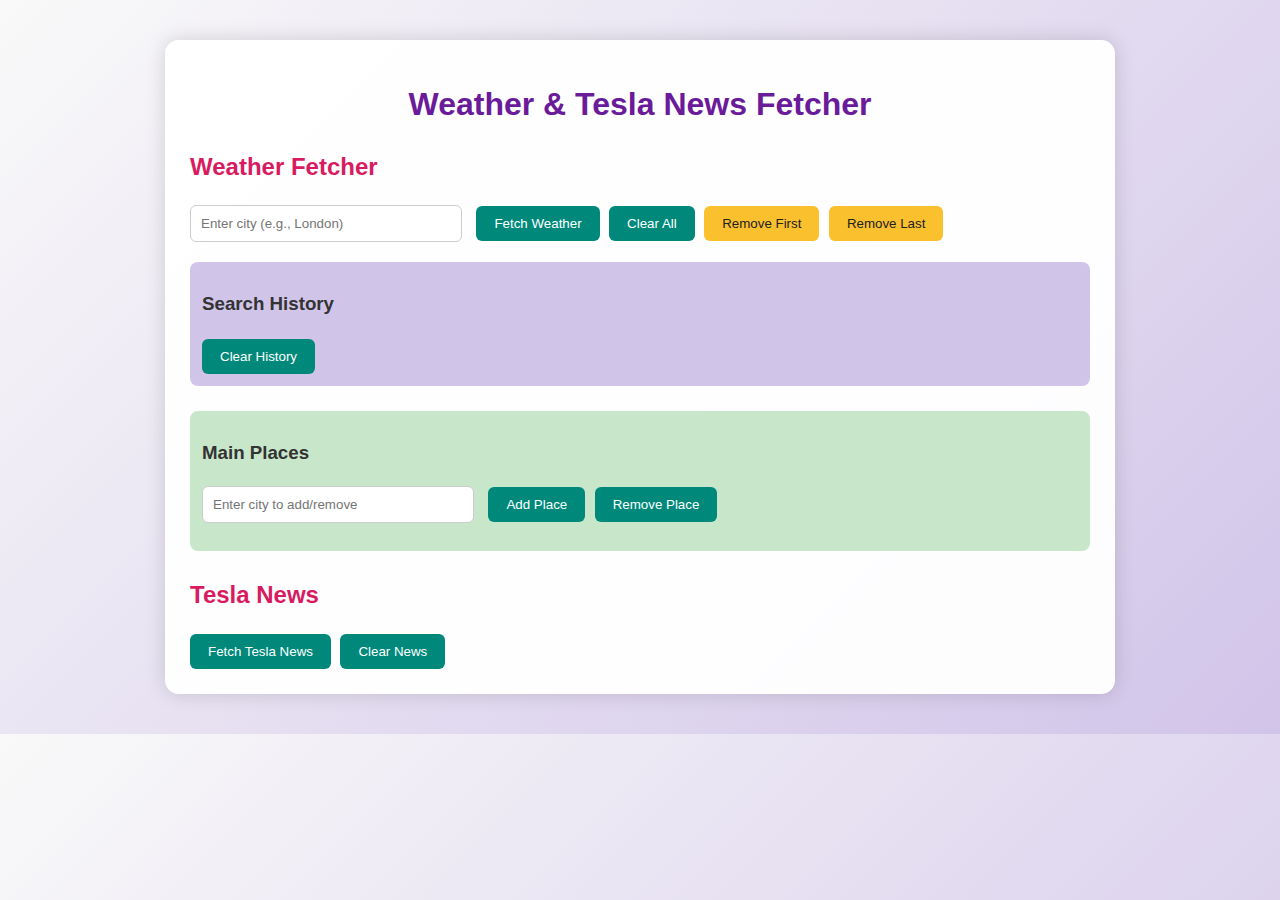
<file: FSD3/project/index.html>
<!DOCTYPE html>
<html lang="en">

<head>
    <meta charset="UTF-8">
    <title>Weather & Tesla News Fetcher</title>
    <link rel="stylesheet" href="style.css">
    <!-- jQuery CDN -->
    <script src="https://code.jquery.com/jquery-3.6.0.min.js"></script>
</head>

<body>
    <div class="container">
        <h1>Weather & Tesla News Fetcher</h1>

        <!-- Weather Section -->
        <section>
            <h2>Weather Fetcher</h2>
            <input type="text" id="cityInput" placeholder="Enter city (e.g., London)">
            <button id="fetchWeatherBtn">Fetch Weather</button>
            <button id="clearWeatherBtn">Clear All</button>
            <button id="removeFirstBtn">Remove First</button>
            <button id="removeLastBtn">Remove Last</button>

            <div id="weather"></div>

            <!-- Weather Search History -->
            <div id="weatherHistoryContainer">
                <h3>Search History</h3>
                <ul id="weatherHistory"></ul>
                <button id="clearHistoryBtn">Clear History</button>
            </div>

            <!-- Main Places -->
            <div id="mainPlacesContainer">
                <h3>Main Places</h3>
                <input type="text" id="mainPlaceInput" placeholder="Enter city to add/remove">
                <button id="addMainPlaceBtn">Add Place</button>
                <button id="removeMainPlaceBtn">Remove Place</button>
                <ul id="mainPlacesList"></ul>
            </div>
        </section>

        <!-- Tesla News Section -->
        <section>
            <h2>Tesla News</h2>
            <button id="fetchNewsBtn">Fetch Tesla News</button>
            <button id="clearNewsBtn">Clear News</button>
            <div id="news"></div>
        </section>
    </div>

    <script src="script.js"></script>
</body>

</html>
</file>
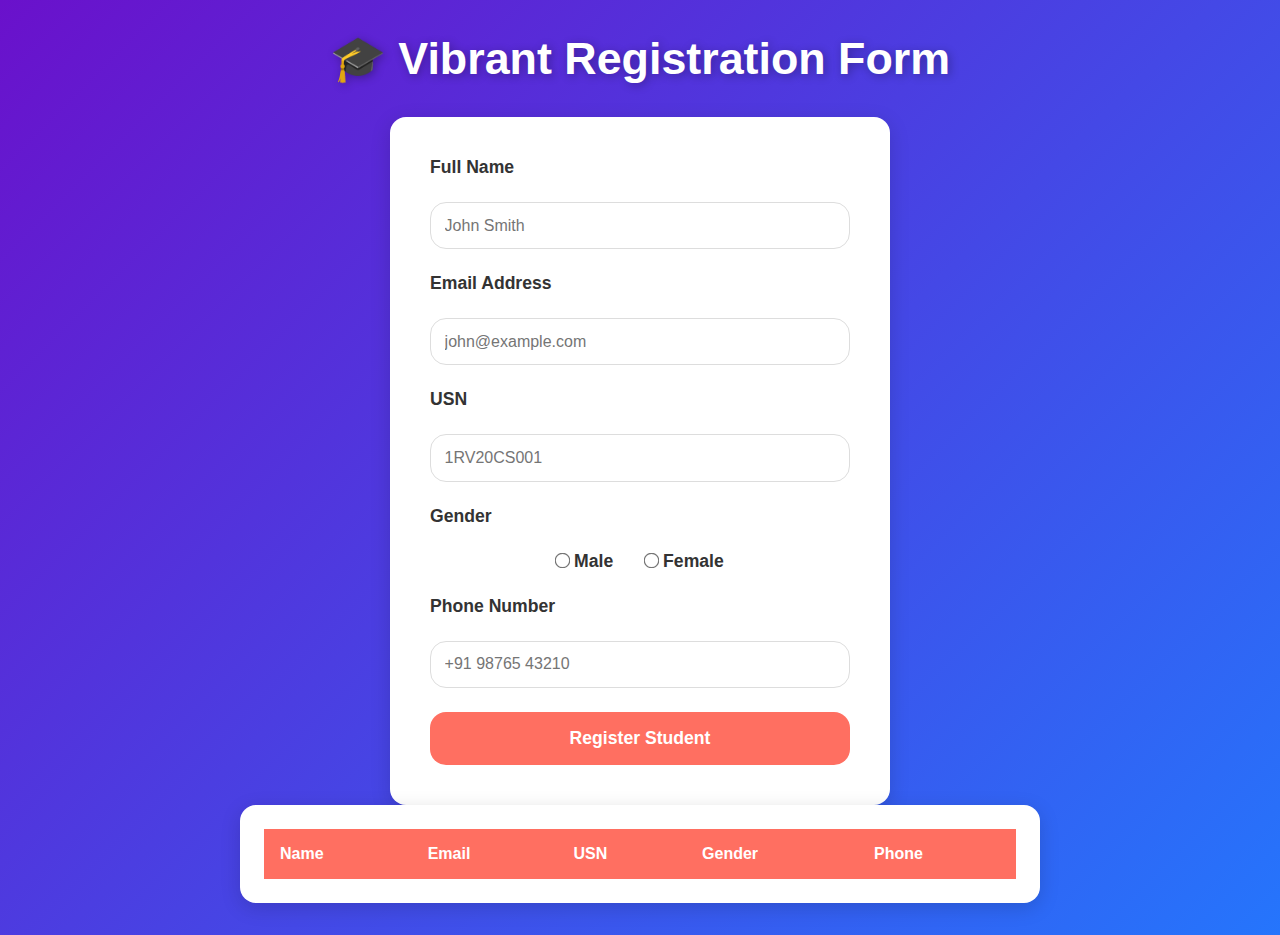
<file: FSD1/frontend/form.html>
<!DOCTYPE html>
<html lang="en">

<head>
    <meta charset="UTF-8">
    <meta name="viewport" content="width=device-width, initial-scale=1.0">
    <title>Vibrant Student Registration</title>
    <style>
        :root {
            --primary: #ff6f61;
            --accent: #6a11cb;
            --bg-gradient: linear-gradient(135deg, #6a11cb 0%, #2575fc 100%);
            --card-bg: #ffffff;
            --text: #333;
            --shadow: 0 5px 20px rgba(0, 0, 0, 0.15);
            --radius: 1rem;
        }

        * {
            box-sizing: border-box;
            margin: 0;
            padding: 0;
        }

        body {
            font-family: 'Poppins', sans-serif;
            background: var(--bg-gradient);
            color: var(--text);
            min-height: 100vh;
            display: flex;
            flex-direction: column;
            align-items: center;
            justify-content: center;
            padding: 2rem;
        }

        h1 {
            color: #fff;
            font-size: 2.8rem;
            margin-bottom: 2rem;
            text-shadow: 2px 2px 10px rgba(0, 0, 0, 0.3);
        }

        .form-card {
            background: var(--card-bg);
            padding: 2.5rem;
            border-radius: var(--radius);
            box-shadow: var(--shadow);
            width: 100%;
            max-width: 500px;
            text-align: center;
        }

        form {
            display: flex;
            flex-direction: column;
            gap: 1.5rem;
        }

        label {
            font-weight: 600;
            font-size: 1.1rem;
            text-align: left;
        }

        input[type="text"],
        input[type="email"],
        input[type="tel"] {
            padding: 0.85rem;
            border-radius: var(--radius);
            border: 1px solid #ddd;
            font-size: 1rem;
            width: 100%;
            transition: border-color 0.3s ease;
        }

        input:focus {
            border-color: var(--primary);
            outline: none;
        }

        .gender-group {
            display: flex;
            justify-content: center;
            gap: 2rem;
            align-items: center;
        }

        .gender-group input {
            width: auto;
            transform: scale(1.2);
            cursor: pointer;
        }

        button {
            background: var(--primary);
            color: #fff;
            padding: 1rem;
            border: none;
            border-radius: var(--radius);
            font-size: 1.1rem;
            font-weight: bold;
            cursor: pointer;
            transition: background 0.3s ease, transform 0.2s ease;
        }

        button:hover {
            background: var(--accent);
            transform: translateY(-3px);
        }

        .table-card {
            background: var(--card-bg);
            padding: 1.5rem;
            border-radius: var(--radius);
            box-shadow: var(--shadow);
            overflow-x: auto;
            width: 100%;
            max-width: 800px;
        }

        table {
            width: 100%;
            border-collapse: collapse;
            min-width: 600px;
        }

        th {
            background: var(--primary);
            color: #fff;
            padding: 1rem;
            font-weight: bold;
            text-align: left;
        }

        td {
            padding: 0.9rem;
            border-bottom: 1px solid #ddd;
        }

        tbody tr:nth-child(even) {
            background: #f9f9f9;
        }

        tbody tr:hover {
            background: #ffe7f1;
        }

        @media (max-width: 600px) {
            .gender-group {
                flex-direction: column;
                align-items: center;
            }
        }
    </style>
</head>

<body>
    <h1>🎓 Vibrant Registration Form</h1>

    <div class="form-card">
        <form id="registrationForm">
            <label for="name">Full Name</label>
            <input type="text" id="name" name="name" placeholder="John Smith" required>

            <label for="email">Email Address</label>
            <input type="email" id="email" name="email" placeholder="john@example.com" required>

            <label for="usn">USN</label>
            <input type="text" id="usn" name="usn" placeholder="1RV20CS001" required>

            <label>Gender</label>
            <div class="gender-group">
                <label><input type="radio" name="gender" value="Male" required> Male</label>
                <label><input type="radio" name="gender" value="Female"> Female</label>
            </div>

            <label for="phone">Phone Number</label>
            <input type="tel" id="phone" name="phone" placeholder="+91 98765 43210" required>

            <button type="submit">Register Student</button>
        </form>
    </div>

    <div class="table-card">
        <table id="studentTable">
            <thead>
                <tr>
                    <th>Name</th>
                    <th>Email</th>
                    <th>USN</th>
                    <th>Gender</th>
                    <th>Phone</th>
                </tr>
            </thead>
            <tbody>
                <!-- Registered students will appear here -->
            </tbody>
        </table>
    </div>

    <script>
        const form = document.getElementById('registrationForm');
        const tableBody = document.querySelector('#studentTable tbody');

        form.addEventListener('submit', function (e) {
            e.preventDefault();

            const name = document.getElementById('name').value;
            const email = document.getElementById('email').value;
            const usn = document.getElementById('usn').value;
            const gender = document.querySelector('input[name="gender"]:checked').value;
            const phone = document.getElementById('phone').value;

            const row = document.createElement('tr');
            row.innerHTML = `
                <td>${name}</td>
                <td>${email}</td>
                <td>${usn}</td>
                <td>${gender}</td>
                <td>${phone}</td>
            `;

            tableBody.appendChild(row);
            form.reset();
        });
    </script>
</body>

</html>
</file>
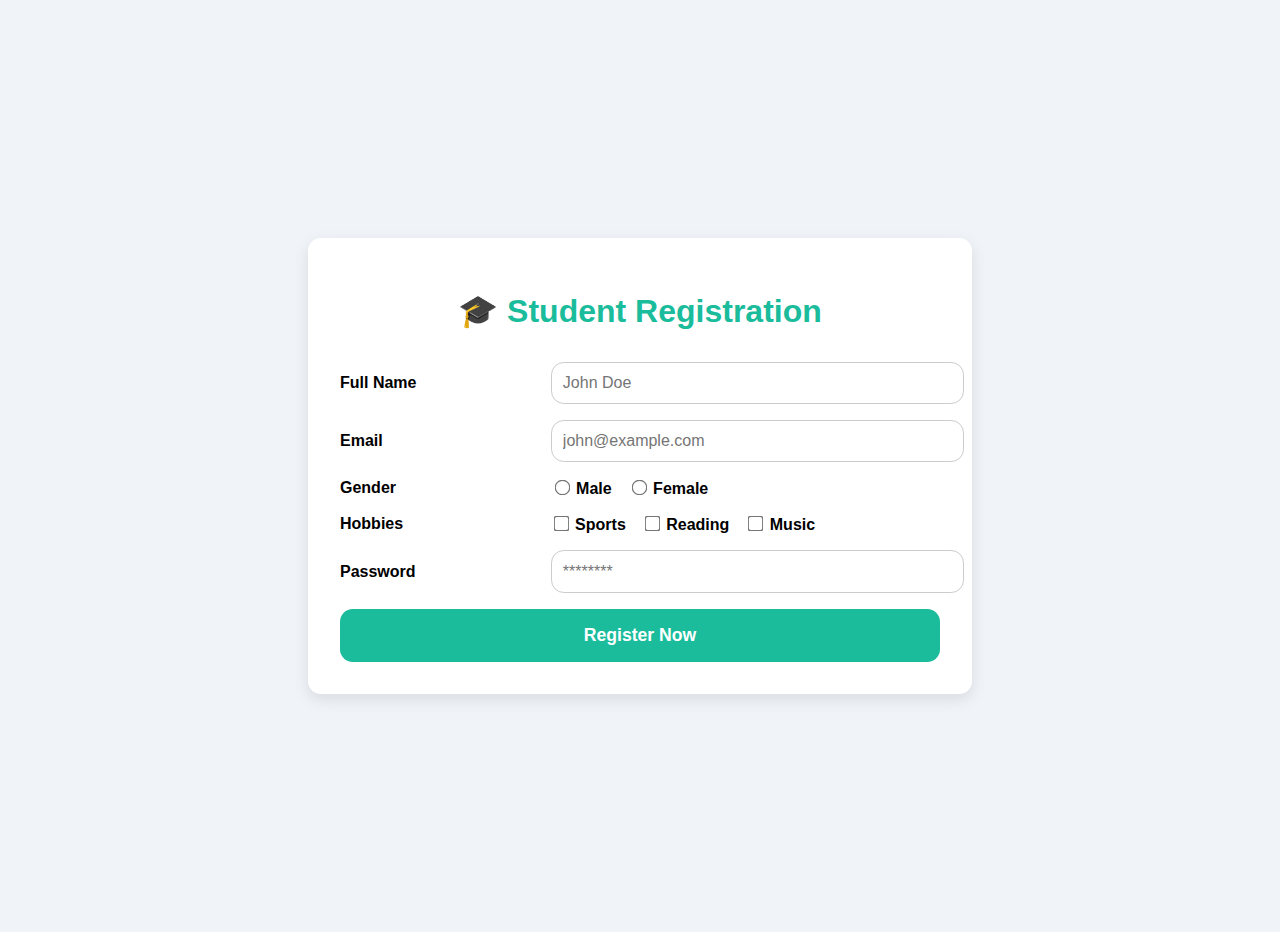
<file: FSD1/frontend/form1.html>
<!DOCTYPE html>
<html lang="en">

<head>
    <meta charset="UTF-8">
    <meta name="viewport" content="width=device-width, initial-scale=1.0">
    <title>Student Registration Form</title>

    <style>
        :root {
            --primary: #1abc9c;
            --accent: #3498db;
            --bg: #f0f4f8;
            --card-bg: #ffffff;
            --text: #333;
            --shadow: 0 5px 15px rgba(0, 0, 0, 0.1);
            --radius: 0.8rem;
            --gap: 1rem;
        }

        body {
            font-family: 'Arial', sans-serif;
            background: var(--bg);
            display: flex;
            justify-content: center;
            align-items: center;
            min-height: 100vh;
            margin: 0;
            padding: 1rem;
        }

        h1 {
            text-align: center;
            color: var(--primary);
            margin-bottom: 2rem;
        }

        .form-container {
            background: var(--card-bg);
            padding: 2rem;
            border-radius: var(--radius);
            box-shadow: var(--shadow);
            max-width: 600px;
            width: 100%;
        }

        .form-grid {
            display: grid;
            grid-template-columns: 1fr 2fr;
            grid-gap: var(--gap);
            align-items: center;
        }

        label {
            font-weight: bold;
            font-size: 1rem;
        }

        input[type="text"],
        input[type="email"],
        input[type="password"] {
            padding: 0.7rem;
            border-radius: var(--radius);
            border: 1px solid #ccc;
            width: 100%;
            font-size: 1rem;
            transition: border-color 0.3s ease;
        }

        input:focus {
            border-color: var(--primary);
            outline: none;
        }

        .gender-group,
        .hobbies-group {
            display: flex;
            gap: 1rem;
        }

        .gender-group input,
        .hobbies-group input {
            transform: scale(1.2);
            cursor: pointer;
        }

        .submit-btn {
            grid-column: span 2;
            background: var(--primary);
            color: #fff;
            padding: 1rem;
            border: none;
            border-radius: var(--radius);
            font-size: 1.1rem;
            cursor: pointer;
            font-weight: bold;
            transition: background 0.3s ease, transform 0.2s ease;
        }

        .submit-btn:hover {
            background: var(--accent);
            transform: translateY(-3px);
        }

        @media (max-width: 600px) {
            .form-grid {
                grid-template-columns: 1fr;
            }

            .submit-btn {
                grid-column: span 1;
            }
        }
    </style>
</head>

<body>

    <div class="form-container">
        <h1>🎓 Student Registration</h1>

        <form class="form-grid">
            <label for="name">Full Name</label>
            <input type="text" id="name" name="name" placeholder="John Doe" required>

            <label for="email">Email</label>
            <input type="email" id="email" name="email" placeholder="john@example.com" required>

            <label>Gender</label>
            <div class="gender-group">
                <label><input type="radio" name="gender" value="Male" required> Male</label>
                <label><input type="radio" name="gender" value="Female"> Female</label>
            </div>

            <label>Hobbies</label>
            <div class="hobbies-group">
                <label><input type="checkbox" name="hobbies" value="Sports"> Sports</label>
                <label><input type="checkbox" name="hobbies" value="Reading"> Reading</label>
                <label><input type="checkbox" name="hobbies" value="Music"> Music</label>
            </div>

            <label for="password">Password</label>
            <input type="password" id="password" name="password" placeholder="********" required>

            <button type="submit" class="submit-btn">Register Now</button>
        </form>
    </div>

</body>

</html>
</file>
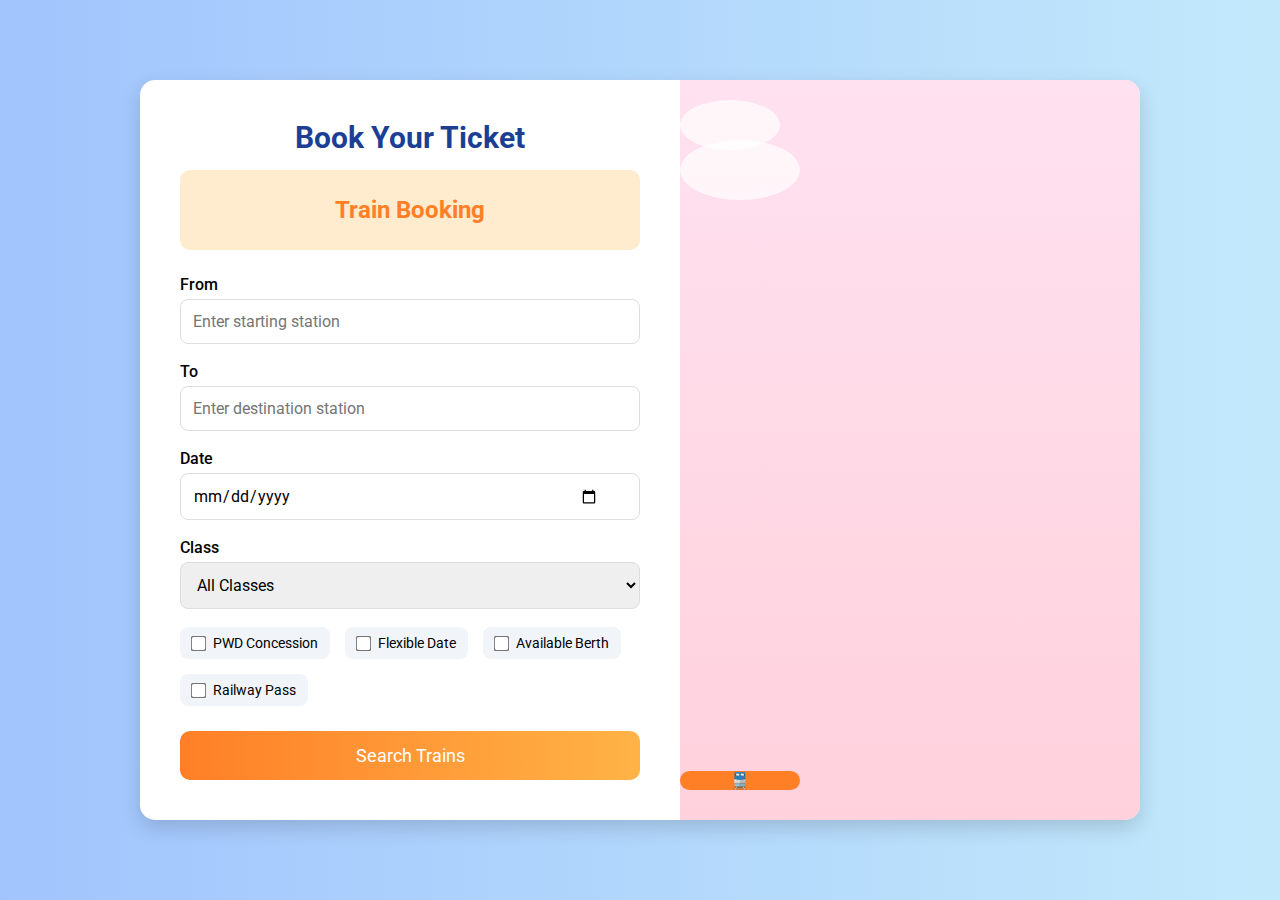
<file: FSD1/frontend/irctc.html>
<!DOCTYPE html>
<html lang="en">
<head>
<meta charset="UTF-8">
<meta name="viewport" content="width=device-width, initial-scale=1.0">
<title>Train Ticket Booking</title>
<link href="https://fonts.googleapis.com/css2?family=Roboto:wght@400;700&display=swap" rel="stylesheet">
<style>
    * {box-sizing: border-box;margin: 0;padding: 0;font-family: 'Roboto', sans-serif;}
    body {
        background: linear-gradient(to right, #a1c4fd, #c2e9fb);
        display: flex; justify-content: center; align-items: center; min-height: 100vh; padding: 20px;
        overflow-x: hidden;
    }
    .container {
        display: flex;
        background-color: #ffffff;
        border-radius: 15px;
        box-shadow: 0 8px 20px rgba(0,0,0,0.15);
        overflow: hidden;
        max-width: 1000px;
        width: 100%;
        position: relative;
    }
    .form-section {
        flex: 1;
        padding: 40px;
        z-index: 2;
        position: relative;
    }
    .form-section h1 {color: #1c3f94; margin-bottom: 15px; font-size: 30px; text-align: center;}
    .banner {width: 100%; border-radius: 10px; overflow: hidden; margin-bottom: 25px; background-color: #ffebcd; height: 80px; display:flex; align-items:center; justify-content:center;}
    .banner span {font-size: 24px; font-weight:bold; color:#ff7f27;}
    .form-group {position: relative; margin-bottom: 18px;}
    .form-group label {display: block; font-weight: 500; margin-bottom: 5px;}
    .form-group input, .form-group select {
        width: 100%; padding: 12px 40px 12px 12px;
        border: 1px solid #ddd; border-radius: 8px; font-size: 16px; outline: none;
        transition: all 0.3s;
    }
    .form-group input:focus, .form-group select:focus {
        border-color: #1c3f94;
        box-shadow: 0 0 5px rgba(28,63,148,0.3);
    }
    .form-group img.icon {
        position: absolute; right: 12px; top: 36px; width: 20px; opacity: 0.6;
    }
    .form-checkbox-group {display: flex; flex-wrap: wrap; gap: 15px; margin-bottom: 25px;}
    .form-checkbox-group label {
        display: flex; align-items: center; gap: 8px; font-size: 14px;
        background-color: #f1f5f9; padding: 8px 12px; border-radius: 8px; cursor: pointer;
        transition: all 0.3s;
    }
    .form-checkbox-group input {transform: scale(1.2); cursor: pointer;}
    .form-checkbox-group label:hover {background-color: #e0f2ff;}
    .btn {
        display: block; width: 100%; padding: 14px 0;
        background: linear-gradient(to right, #ff7f27, #ffb347);
        color: #fff; border: none; border-radius: 10px; font-size: 18px; cursor: pointer;
        transition: all 0.3s; text-align: center;
    }
    .btn:hover {
        background: linear-gradient(to right, #ffb347, #ff7f27);
        box-shadow: 0 5px 15px rgba(255,127,39,0.4);
    }

    /* Right section with colors and animations */
    .image-section {
        flex: 1;
        background: linear-gradient(to top, #ffd1dc, #ffe1f0);
        position: relative;
        overflow: hidden;
    }
    .train {
        position: absolute;
        bottom: 30px;
        width: 120px;
        height: auto;
        background-color: #ff7f27;
        border-radius: 10px;
        animation: moveTrain 8s linear infinite;
        display: flex; align-items: center; justify-content: center;
        color:white; font-weight:bold;
    }
    @keyframes moveTrain {
        0% {left: -150px;}
        50% {left: 50%;}
        100% {left: 100%;}
    }

    .image-section .cloud {
        position: absolute;
        top: 20px;
        width: 100px;
        height: 50px;
        background: #fff;
        border-radius: 50%;
        opacity: 0.7;
        animation: moveCloud 20s linear infinite;
    }
    .image-section .cloud:nth-child(2) {top:60px; animation-duration: 25s; width: 120px; height:60px;}
    @keyframes moveCloud {
        0% {left: -120px;}
        100% {left: 110%;}
    }

    @media (max-width: 768px) {
        .container {flex-direction: column;}
        .image-section {height: 250px;}
    }
</style>
</head>
<body>
<div class="container">
    <div class="form-section">
        <h1>Book Your Ticket</h1>
        <div class="banner">
            <span>Train Booking</span>
        </div>

        <div class="form-group">
            <label for="from">From</label>
            <input type="text" id="from" placeholder="Enter starting station"/>
        </div>
        <div class="form-group">
            <label for="to">To</label>
            <input type="text" id="to" placeholder="Enter destination station"/>
        </div>
        <div class="form-group">
            <label for="date">Date</label>
            <input type="date" id="date"/>
        </div>
        <div class="form-group">
            <label for="class">Class</label>
            <select id="class">
                <option>All Classes</option>
                <option>First AC</option>
                <option>Second AC</option>
                <option>Third AC</option>
                <option>Sleeper</option>
                <option>General</option>
            </select>
        </div>

        <div class="form-checkbox-group">
            <label><input type="checkbox"/> PWD Concession</label>
            <label><input type="checkbox"/> Flexible Date</label>
            <label><input type="checkbox"/> Available Berth</label>
            <label><input type="checkbox"/> Railway Pass</label>
        </div>

        <button class="btn">Search Trains</button>
    </div>

    <div class="image-section">
        <!-- Animated trains (colored placeholders) -->
        <div class="train">🚆</div>
        <div class="cloud"></div>
        <div class="cloud"></div>
    </div>
</div>
</body>
</html>
</file>
<file: FSD3/project/style.css>
/* General Styles */
body {
    font-family: 'Segoe UI', Tahoma, Geneva, Verdana, sans-serif;
    background: linear-gradient(135deg, #f9f9f9, #d1c4e9);
    margin: 0;
    padding: 0;
    color: #333;
}

.container {
    max-width: 900px;
    margin: 40px auto;
    padding: 25px;
    background-color: rgba(255, 255, 255, 0.95);
    border-radius: 14px;
    box-shadow: 0 0 20px rgba(0,0,0,0.15);
}

h1 {
    text-align: center;
    color: #6a1b9a;
}

h2 {
    color: #d81b60;
    margin-top: 30px;
}

/* Input & Buttons */
input {
    padding: 10px;
    margin-right: 10px;
    border-radius: 6px;
    border: 1px solid #ccc;
    width: 250px;
    outline: none;
}

input:focus {
    border-color: #6a1b9a;
}

button {
    padding: 10px 18px;
    border: none;
    border-radius: 6px;
    background-color: #00897b;
    color: white;
    cursor: pointer;
    margin-right: 5px;
    margin-top: 5px;
    transition: transform 0.2s, background-color 0.3s;
}

button.clicked {
    transform: scale(0.95);
    background-color: #00695c;
}

button:hover {
    background-color: #00695c;
    transform: scale(1.05);
}

/* Remove First/Last Buttons */
#removeFirstBtn, #removeLastBtn {
    background-color: #fbc02d;
    color: #212121;
}

#removeFirstBtn:hover, #removeLastBtn:hover {
    background-color: #f9a825;
}

/* Weather Cards */
.weather-card {
    background-color: #b2dfdb;
    border: 1px solid #4db6ac;
    padding: 12px;
    margin-top: 15px;
    border-radius: 10px;
    box-shadow: 0 2px 6px rgba(0,0,0,0.1);
    transition: transform 0.2s, box-shadow 0.2s;
}

.weather-card:hover {
    transform: scale(1.03);
    box-shadow: 0 4px 12px rgba(0,0,0,0.2);
}

/* News Cards */
.news-card {
    background-color: #ffe0b2;
    border: 1px solid #ffb74d;
    padding: 12px;
    border-radius: 10px;
    margin-bottom: 10px;
    transition: transform 0.2s, box-shadow 0.2s;
}

.news-card:hover {
    transform: scale(1.03);
    box-shadow: 0 4px 12px rgba(0,0,0,0.2);
}

/* Search History */
#weatherHistoryContainer {
    margin-top: 20px;
    background-color: #d1c4e9;
    padding: 12px;
    border-radius: 8px;
}

#weatherHistory li {
    cursor: pointer;
    padding: 6px;
    margin: 3px 0;
    background-color: #b39ddb;
    border-radius: 6px;
    transition: background-color 0.2s, transform 0.2s;
}

#weatherHistory li:hover {
    background-color: #9575cd;
    transform: scale(1.02);
}

/* Main Places */
#mainPlacesContainer {
    margin-top: 25px;
    background-color: #c8e6c9;
    padding: 12px;
    border-radius: 8px;
}

#mainPlacesList li {
    cursor: pointer;
    padding: 6px;
    margin: 3px 0;
    background-color: #81c784;
    border-radius: 6px;
    transition: background-color 0.2s, transform 0.2s;
    display: flex;
    justify-content: space-between;
    align-items: center;
}

#mainPlacesList li:hover {
    background-color: #66bb6a;
    transform: scale(1.02);
}

/* View Completed Button */
.completeBtn {
    background-color: #ff7043;
    color: white;
    border: none;
    border-radius: 5px;
    padding: 3px 8px;
    cursor: pointer;
    transition: background-color 0.3s, transform 0.2s;
    font-size: 0.9em;
}
</file>
